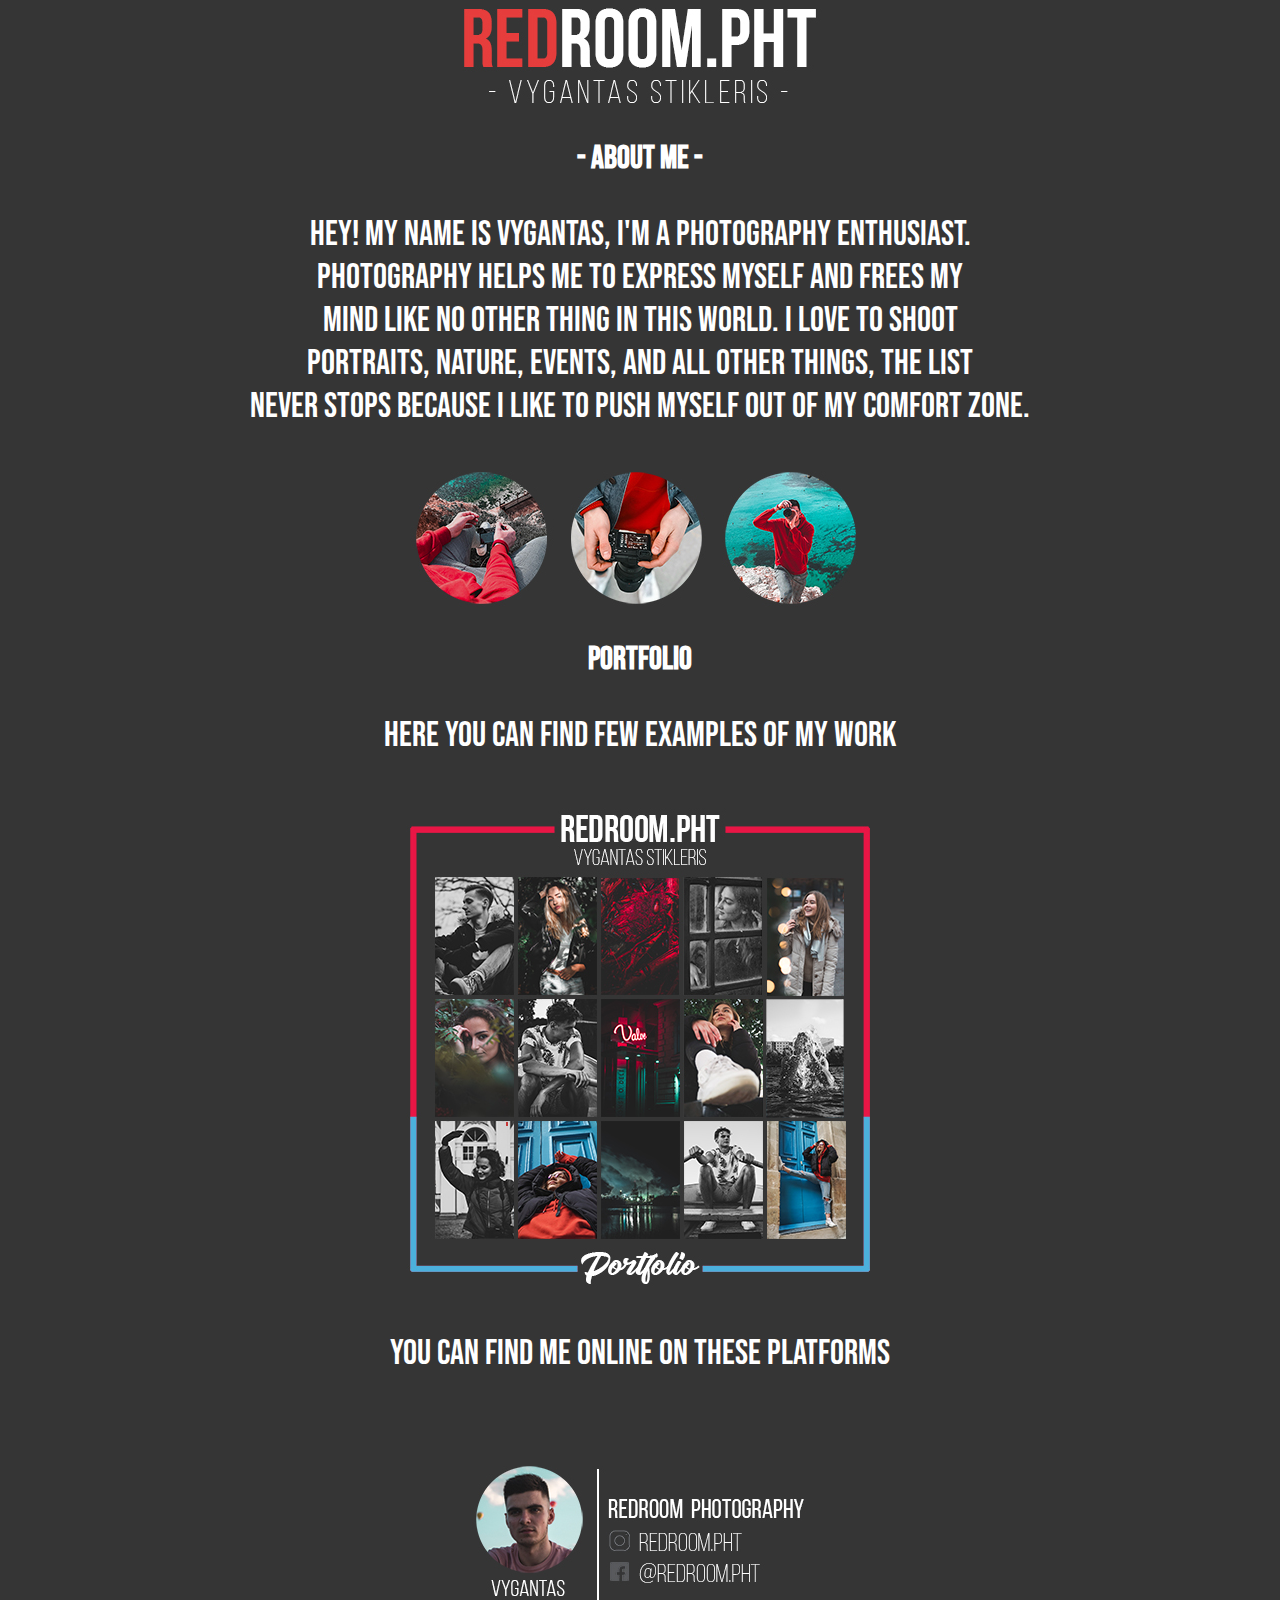
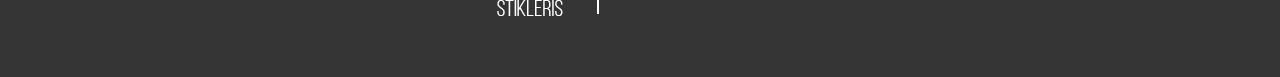
<file: index.html>
<!DOCTYPE html>
<!DOCTYPE html>
<html>
<head>
	<title>REDROOM</title>
	<link rel="icon" href="img/rrd.png"> 
	<link href="https://fonts.googleapis.com/css2?family=Bebas+Neue&display=swap" rel="stylesheet">
	<link rel="stylesheet" type="text/css" href="css/redroom.css">
</head>
<body>
	<!-- Header elements -->
	<header>
		<img src="img/redhead.jpg">
	</header>
	<!-- Main elements -->
	<main>
		<h1>-  About Me  -</h1>
				<p>Hey! My name is Vygantas, I'm a photography enthusiast.<br> Photography helps me to express myself and frees my <br> mind like no other thing in this world.
				I love to shoot <br>portraits, nature, events, and all other things, the list <br> never stops because I like to push myself out of my comfort zone.</p>
			<img src="img/burb.jpg">
			<h1>PORTFOLIO</h1>
			<p>Here you can find few examples of my work</p>
			<img src="img/prtf.jpg"> 
			<p>You can find me online on these platforms</p>
			<img src="img/id.jpg">
	</main>
	

</body>
</html>
</file>
<file: css/redroom.css>
body {margin:0;}
body {background-color: #353535}
body {font-family: 'Bebas Neue', cursive;}
body {color: white;}
body {margin: 0 auto;}
body {text-align: center;}
body p {font-size: 35px}
</file>
